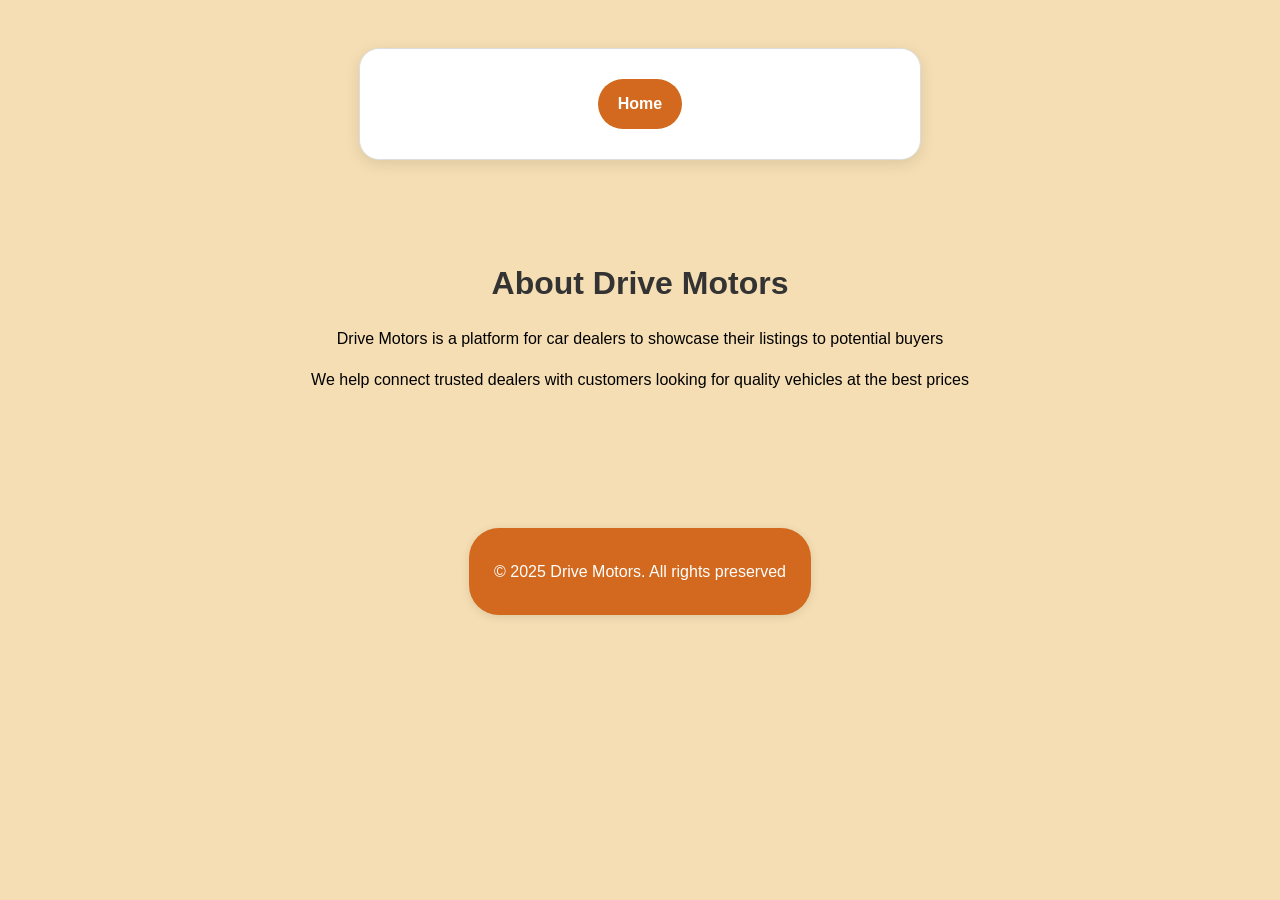
<file: about.html>
<!DOCTYPE html>
<html lang="en">
<head>
    <meta charset="UTF-8">
    <meta name="viewport" content="width=device-width, initial-scale=1.0">
    <title>About - Drive Motors</title>
    <link rel="stylesheet" href="./index.css">
</head>
<body>
    <nav class="main-nav">
        <a href="./index.html" class="main-link">Home</a>
    </nav>
    <header class="header">
        <h1>About Drive Motors</h1>
        <p>Drive Motors is a platform for car dealers to showcase their listings to potential buyers</p>
        <p>We help connect trusted dealers with customers looking for quality vehicles at the best prices</p>
    </header>
    <footer>
        <div class="footer1">
            <p>&copy; 2025 Drive Motors. All rights preserved</p>
        </div>
    </footer>
</body>
</html>
</file>
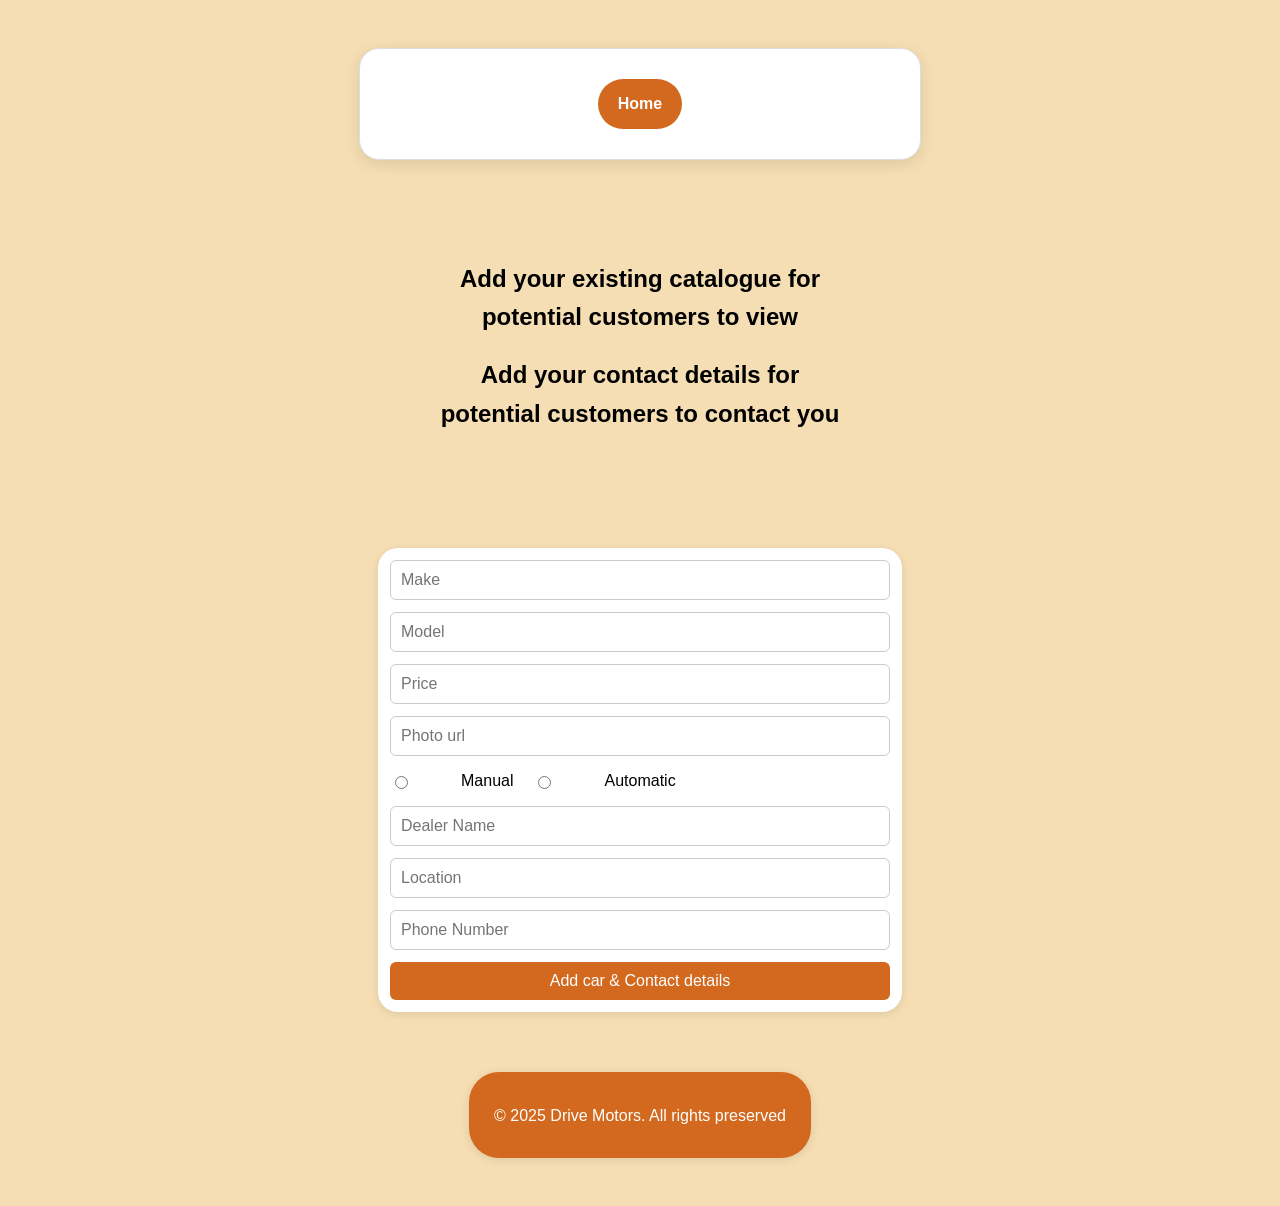
<file: addacar.html>
<!DOCTYPE html>
<html lang="en">
<head>
    <meta charset="UTF-8">
    <meta name="viewport" content="width=device-width, initial-scale=1.0">
    <title>Add a Car - Drive Motors</title>
    <link rel="stylesheet" href="./index.css">
    <script src="./addacar.js" defer></script>
</head>
<body>
    <nav class="main-nav">
        <a href="index.html" class="main-link">Home</a>
    </nav>
    <header class="header">
        <h2>Add your existing catalogue for <br>
            potential customers to view</h2>
    
            <h2>Add your contact details for <br>
            potential customers to contact you</h2>
    </header>
        <form id="form">
            <input type="text" id="make" placeholder="Make" required>
            <input type="text" id="model" placeholder="Model" required >
            <input type="number" id="price" placeholder="Price" required>
            <input type="url" id="photo" placeholder="Photo url" required>

            <div class="radio">
                <input type="radio" name="Transmission" id="manual" value="manual">
                <label for="manual" >Manual</label>
                <input type="radio" name="Transmission" id="automatic" value="automatic">
                <label for="automatic" >Automatic</label>
            </div>

            <input type="text" id="dealerName" placeholder="Dealer Name" required>
            <input type="text" id="dealerLocation" placeholder="Location" required>
            <input type="tel" id="dealerPhone" placeholder="Phone Number" required> 
            <button type="submit">Add car & Contact details</button>
        </form>
        <footer>
            <div class="footer1">
                <p>&copy; 2025 Drive Motors. All rights preserved</p>
            </div>
        </footer>
</body>
</html>
</file>
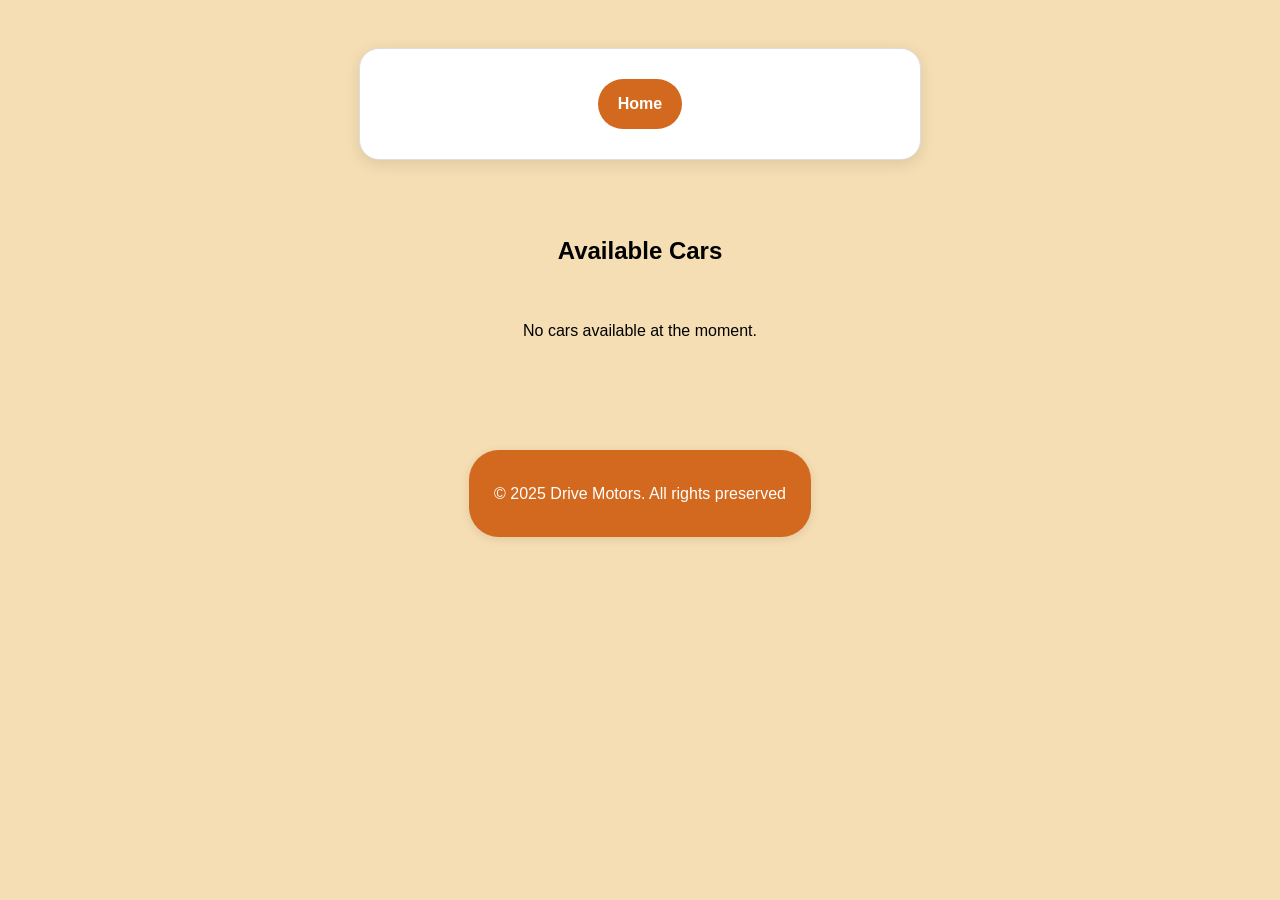
<file: availablecars.html>
<!DOCTYPE html>
<html lang="en">
<head>
    <meta charset="UTF-8">
    <meta name="viewport" content="width=device-width, initial-scale=1.0">
    <title>Available Cars - Drive Motors</title>
    <link rel="stylesheet" href="./index.css">
    <script src="./availablecars.js" defer></script>
</head>
<body>
    <nav class="main-nav">
        <a href="index.html" class="main-link">Home</a>
    </nav>
    <section id="cars-display" class="cars-display">
        <h1>Available Cars</h1>
        <div id="car-list" class="car-list"></div>
    </section>
    <footer>
        <div class="footer1">
            <p>&copy; 2025 Drive Motors. All rights preserved</p>
        </div>
    </footer>
</body>
</html>
</file>
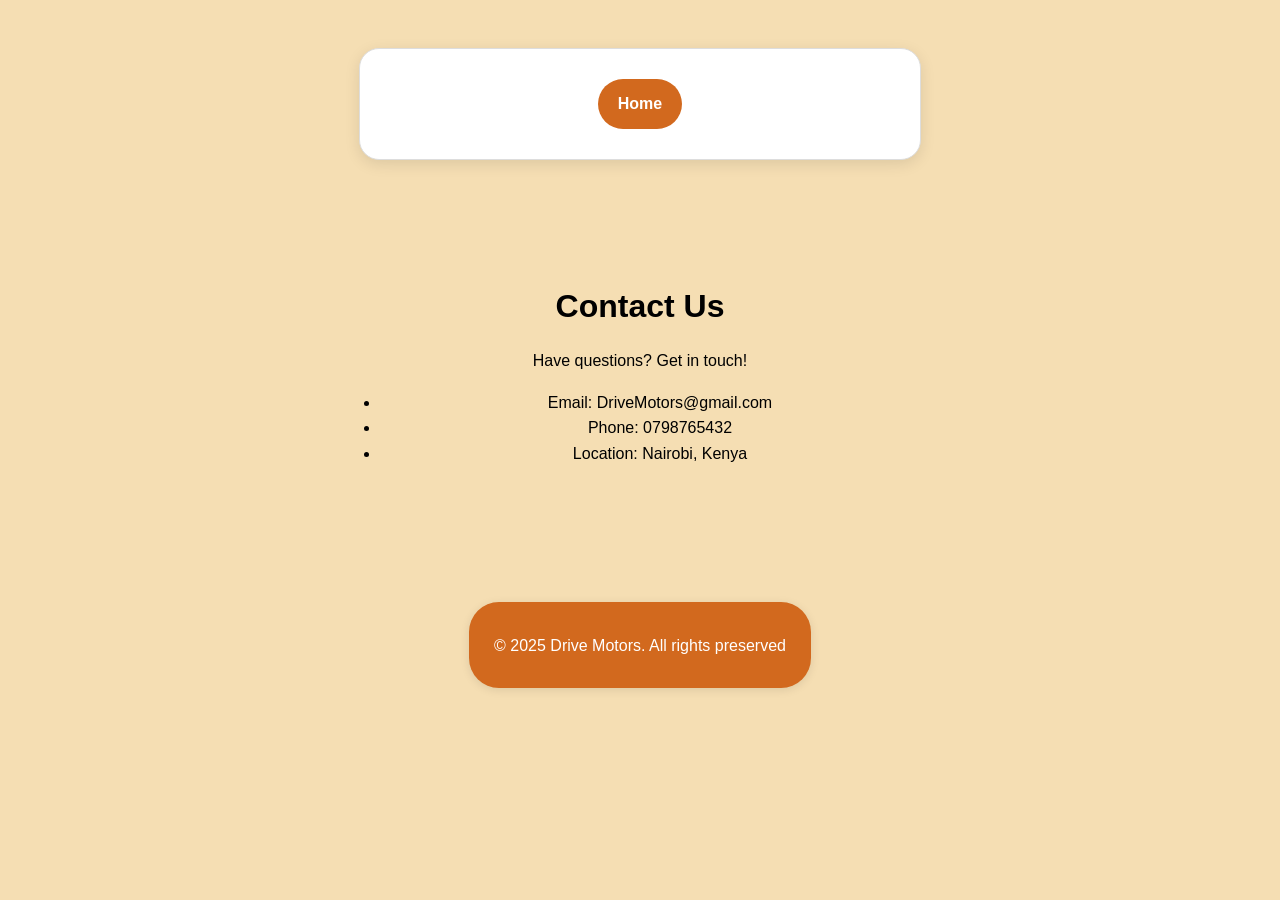
<file: contact.html>
<!DOCTYPE html>
<html lang="en">
<head>
    <meta charset="UTF-8">
    <meta name="viewport" content="width=device-width, initial-scale=1.0">
    <title>Contact - Drive Motors</title>
    <link rel="stylesheet" href="./index.css">
</head>
<body>
    <nav class="main-nav">
        <a href="./index.html" class="main-link">Home</a>
    </nav>
    <header class="header1">
        <h1>Contact Us</h1>
        <p>Have questions? Get in touch!</p>
        <ul>
            <li>Email: DriveMotors@gmail.com</li>
            <li>Phone: 0798765432</li>
            <li>Location: Nairobi, Kenya</li>
        </ul>
    </header>
    <footer>
        <div class="footer1">
            <p>&copy; 2025 Drive Motors. All rights preserved</p>
        </div>
    </footer>
</body>
</html>
</file>
<file: index.css>
body{
    font-family: 'poppins', sans-serif;
    background-color: wheat;
    color: black;
    line-height: 1.6;
    padding: 20px;
}
.header{
    text-align: center;
    padding: 60px 20px;
    border-radius: 16px;
    margin-bottom: 40px;
    box-shadow: 0 4px 12px rgba(0,0,0,0.005);
}
.header h1{
    font-size: 2rem;
    margin-bottom: 20px;
    color: #333;
    font-weight: 600;
    line-height: 1.4;
}
.header em{
    color: chocolate;
    font-style: normal;
    font-weight: 700;
}
.header1{
    text-align: center;
    padding: 60px 20px;
    border-radius: 16px;
    box-shadow: 0 4px 12px rgba(0,0,0,0.005);
    max-width: 600px;
    margin: 40px auto;
}
.main-nav{
    background-color: white;
    padding: 30px;
    margin: 20px auto;
    max-width: 500px;
    border-radius: 20px;
    text-align: center;
    box-shadow: 0 4px 15px rgba(0,0,0,0.1);
    border: 1px solid #ddd;
    justify-content: space-evenly;
}
.main-link{
    display: inline-block;
    padding: 12px 20px;
    background-color: chocolate;
    color: white;
    text-decoration: none;
    border-radius: 30px;
    font-size: 16px;
    font-weight: bold;
}
.div-links{
    background-color: white;
    padding: 30px;
    margin: 20px auto;
    max-width: 500px;
    border-radius: 20px;
    text-align: center;
    box-shadow: 0 4px 15px rgba(0,0,0,0.1);
    border: 1px solid #ddd;
}
.div-links h2{
    margin-bottom: 20px;
    color: #333;
}
.links{
    display: inline-block;
    padding: 12px 24px;
    background-color: chocolate;
    color: white;
    text-decoration: none;
    border-radius: 30px;
    font-size: 18px;
    font-weight: bold;
}
nav{
    background-color: darkgray;
    padding: 10px 20px;
    margin-bottom: 20px;
    display: flex;
    gap: 20px;
    border: 1px;
    border-radius: 20px;
    
}
h1, h2{
    margin-bottom: 15px;
    color: black;
}
p, ul{
    margin-bottom: 15px;
    font-size: 1rem;
}
input, button, select{
    padding: 10px;
    font-size: 16px;
    border-radius: 6px;
    border: 1px solid #ccc;
}
button{
    background-color: chocolate;
    color: white;
    border: none;
    cursor: pointer;
}
form{
    background-color: white;
    padding: 20px;
    border-radius: 20px;
    max-width: 500px;
    margin: auto;
    box-shadow: 0 2px 8px rgba(0,0,0,0.1);
    display: flex;
    flex-direction: column;
    gap: 12px;
    padding: 0.75rem;
}
.radio{
    display: flex;
    gap: 20px;
    align-items: center;
}
.radio label{
    position:relative;
    padding-left: 30px;
    cursor: pointer;
    user-select: none;
    font-size: 16px;
}
footer{
    display: flex;
    justify-content: center;
    padding: 20px;
    margin-top: 40px;

}
.footer1{
    background-color: chocolate;
    color: white;
    padding: 15px 25px;
    border-radius: 30px;
    text-align: center;
    font-size: 14px;
    box-shadow: 0 2px 10px rgba(0,0,0,0.1);
    max-width: 90%;
}
.cars-display {
    max-width: 1200px;
    margin: 0 auto;
    padding: 2rem;
    text-align: center;
}
.car-list {
    display: grid;
    grid-template-columns: repeat(auto-fit, minmax(280px, 1fr));
    gap: 2rem;
    margin-top: 2rem;
}
.car-card {
    background-color: #ffffff;
    border-radius: 12px;
    box-shadow: 0 4px 16px rgba(0, 0, 0, 0.1);
    overflow: hidden;
    transition: transform 0.3s ease, box-shadow 0.3s ease;
    padding: 1rem;
    text-align: left;
}
.car-card img {
    width: 100%;
    height: 180px;
    object-fit: cover;
    border-radius: 8px;
    margin-bottom: 1rem;
}
.car-card h3 {
    font-size: 1.25rem;
    margin-bottom: 0.5rem;
    color: #333;
}
.car-card p {
    font-size: 0.95rem;
    color: #555;
    margin: 0.3rem 0;
}
.car-card p strong {
    color: #222;
}
.car-buttons {
    margin-top: 1rem;
    display: flex;
    gap: 10px;
    flex-wrap: wrap;
}
.btn {
    padding: 0.5rem 1rem;
    border: none;
    border-radius: 6px;
    cursor: pointer;
    font-weight: bold;
    text-decoration: none;
    transition: background-color 0.3s ease;
    font-size: 0.9rem;
}
.contact-btn {
    background-color: #007BFF;
    color: white;
}
.contact-btn:hover {
    background-color: #0056b3;
}
.remove-btn {
    background-color: #dc3545;
    color: white;
}
.remove-btn:hover {
    background-color: #a71d2a;
}
</file>
